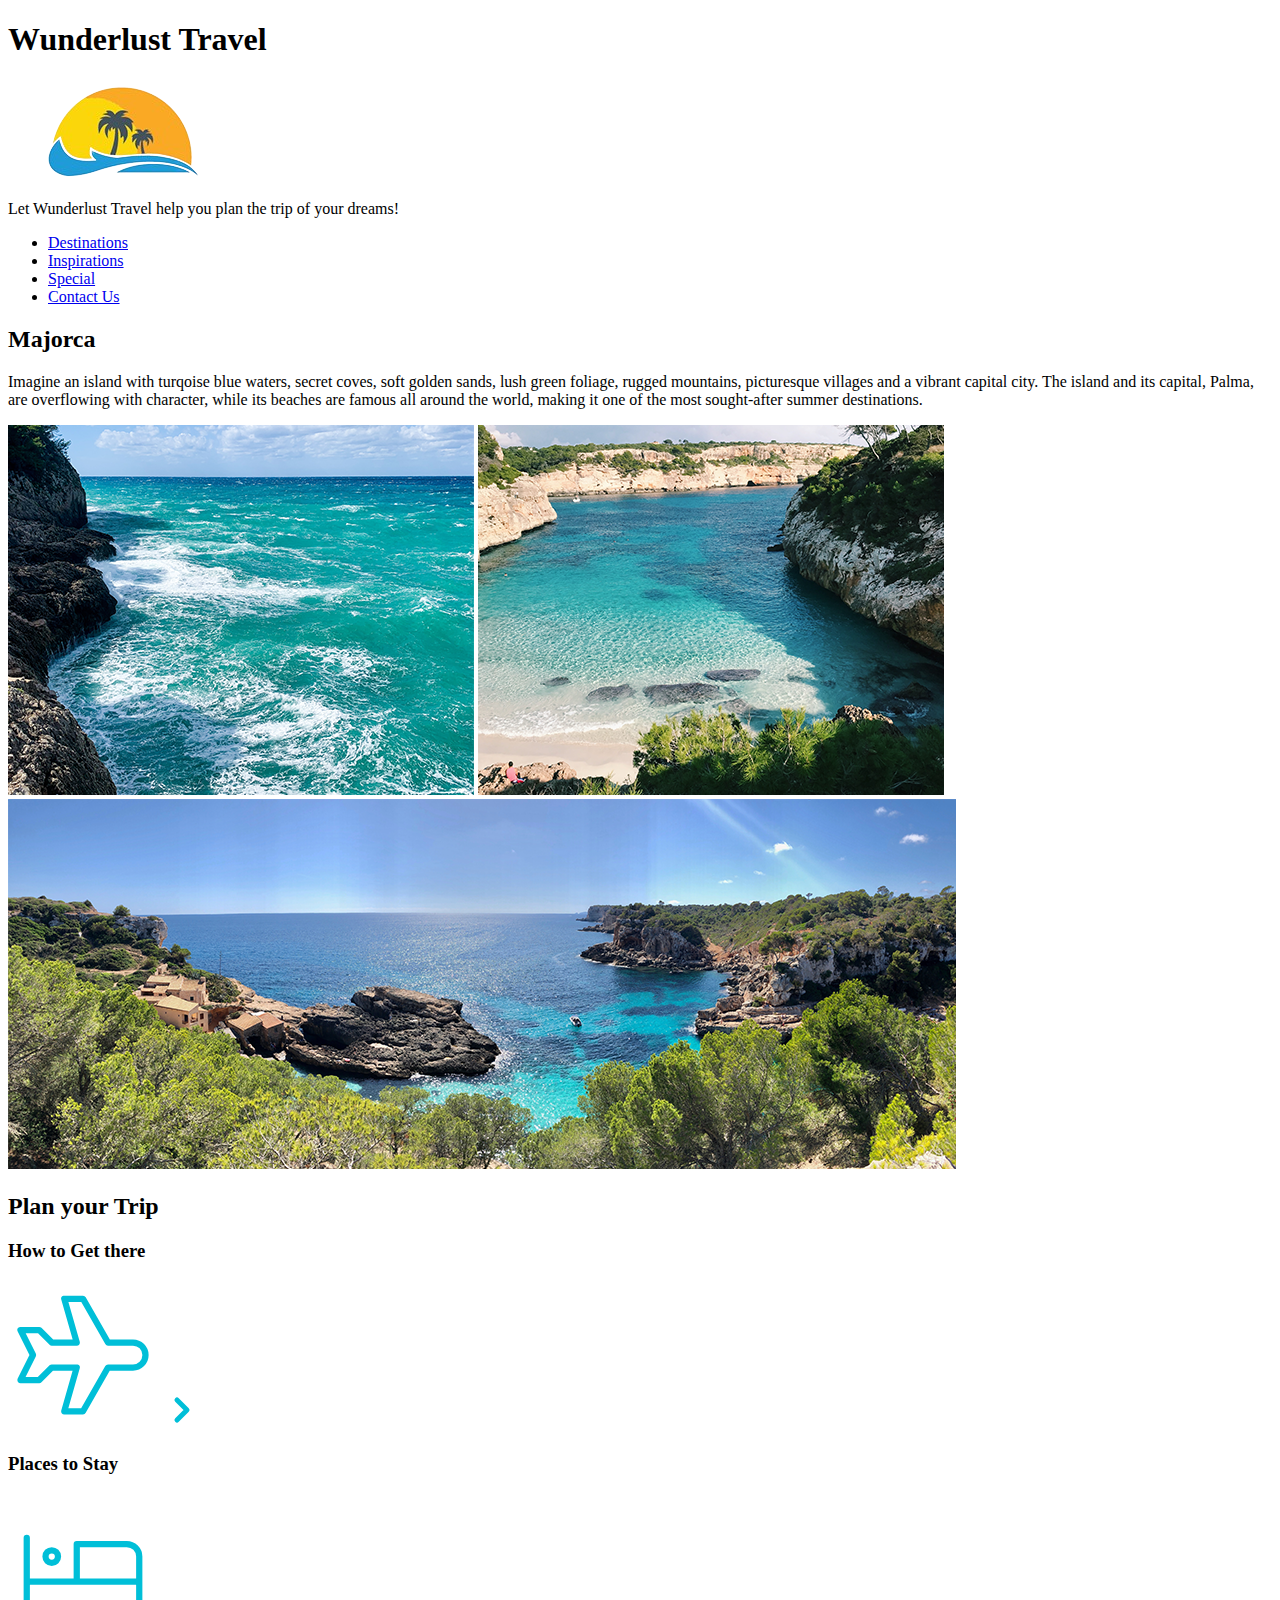
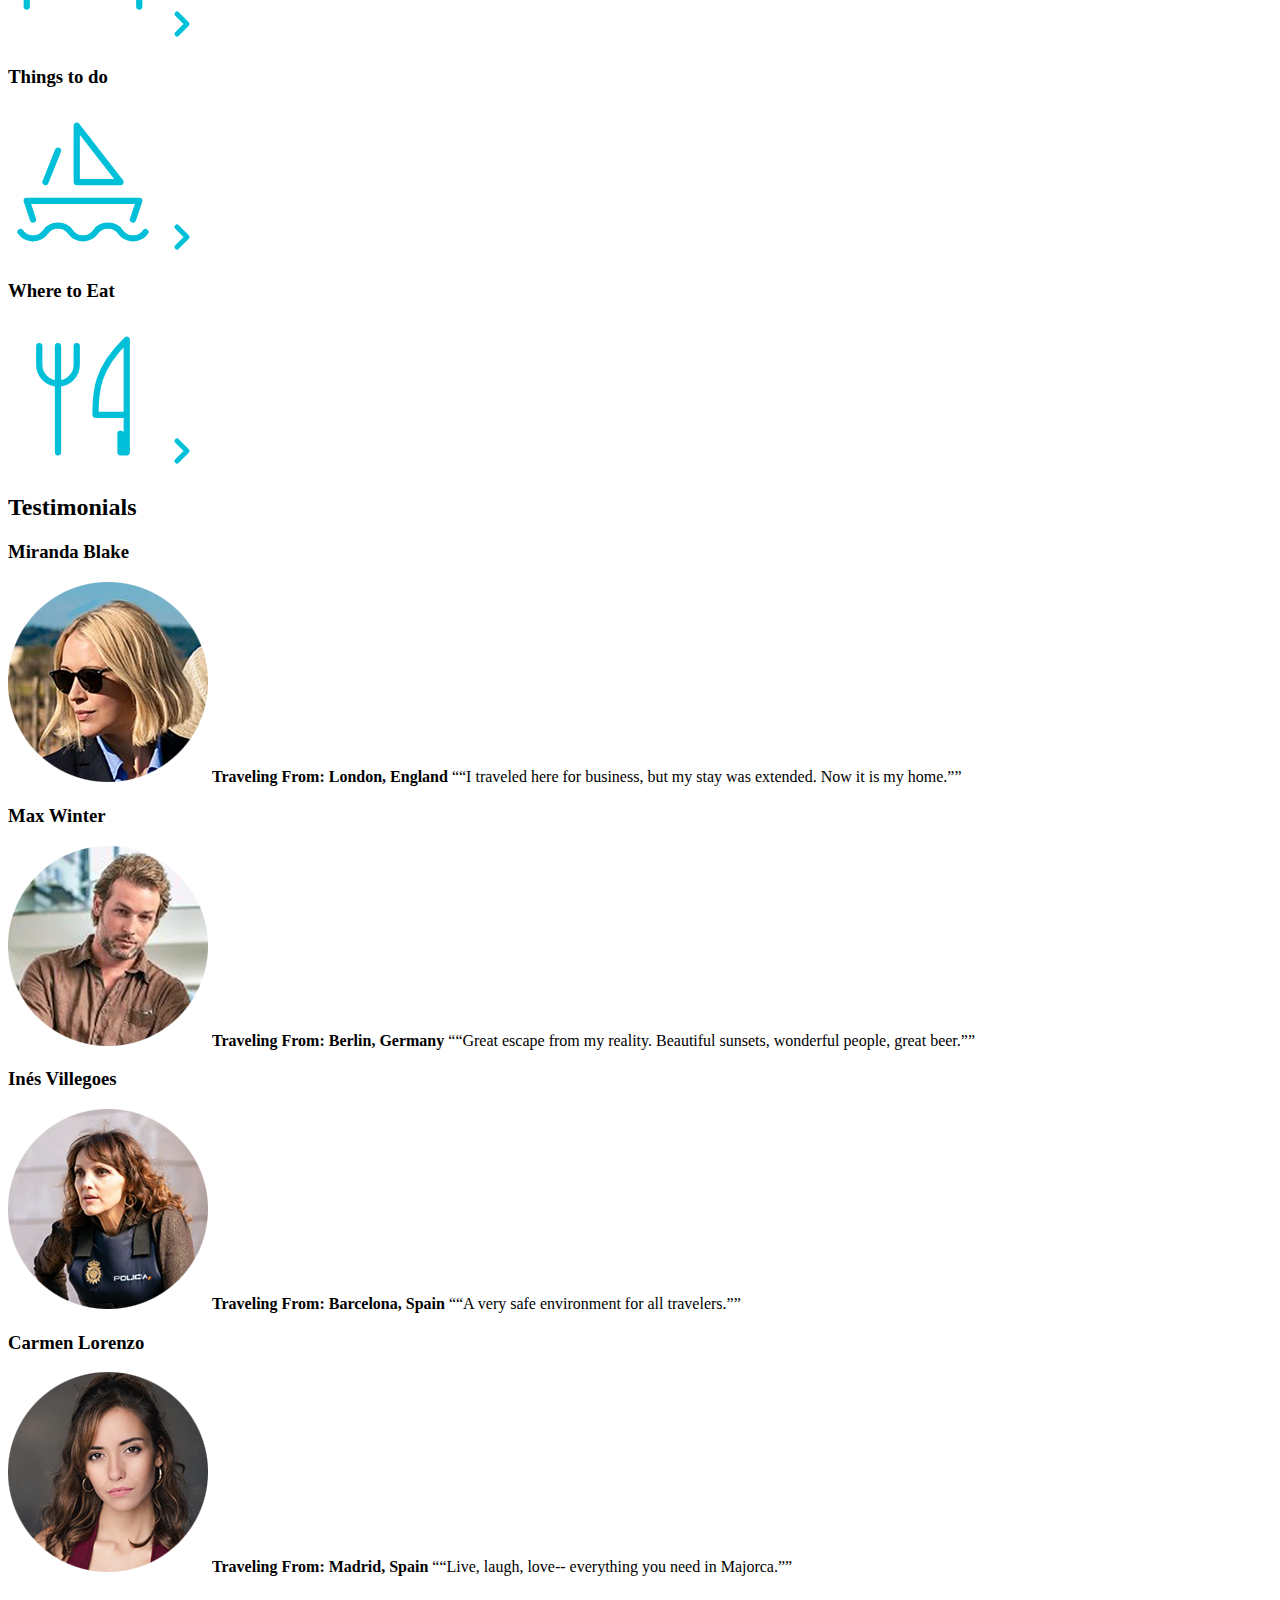
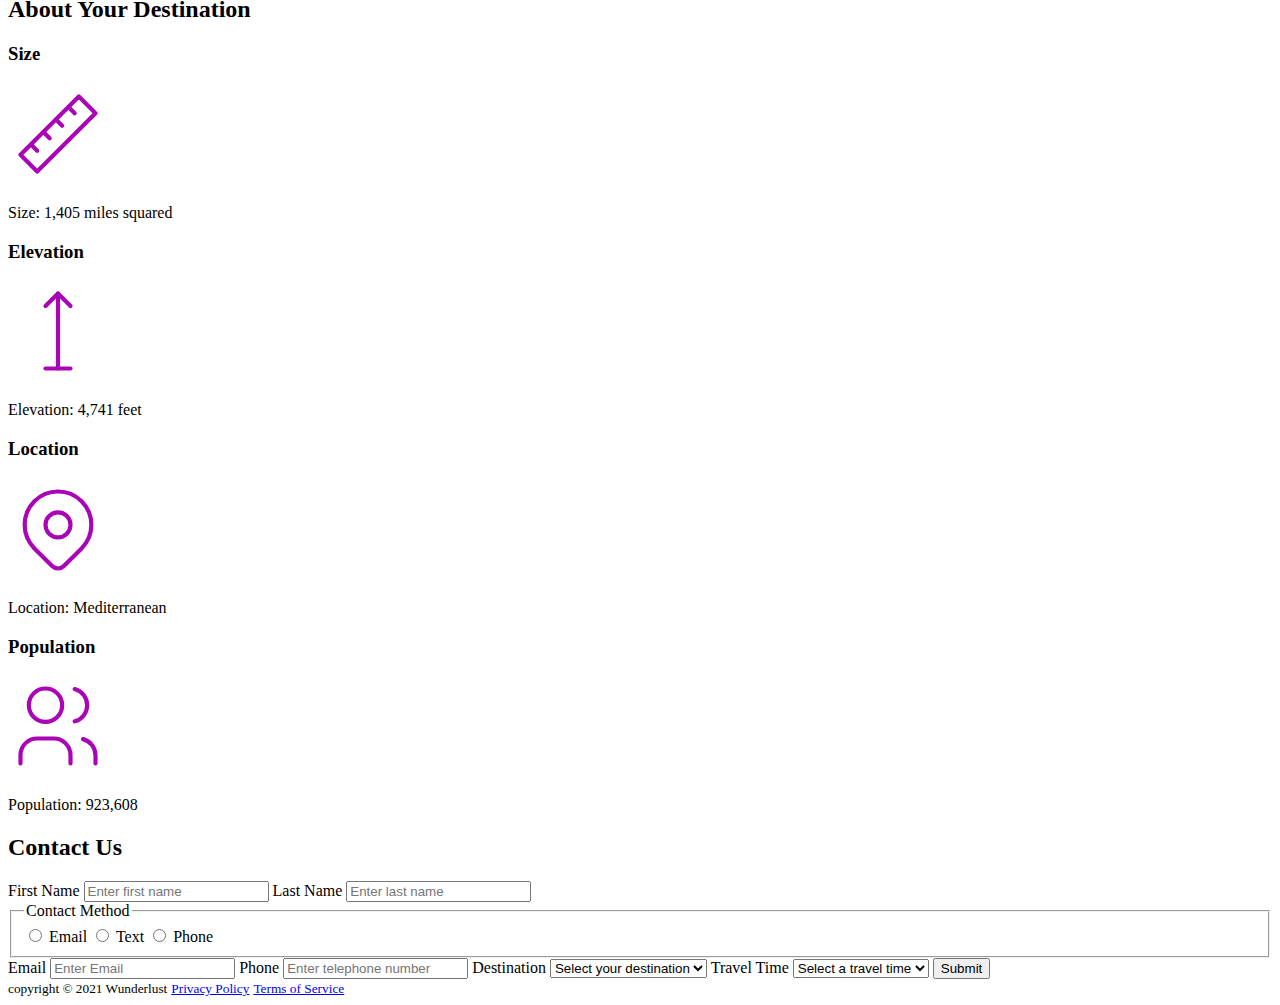
<file: index.html>
<!DOCTYPE html>
<html lang="en">
    <head>
        <meta charset="UTF-8">
        <meta name="author" content="Nicholas Lord">
        <title>Wunderlust</title>
    </head>
<body>
    <header>
        <h1>Wunderlust Travel</h1>
        <img src="images/logo.png" alt="Wunderlust logo">
        <p>Let Wunderlust Travel help you plan the trip of your dreams!</p>
        <nav>
            <ul>
                <li><a href="#">Destinations</a></li>
                <li><a href="#">Inspirations</a></li>
                <li><a href="#">Special</a></li>
                <li><a href="#">Contact Us</a></li>
            </ul>
        </nav>
    </header>
    <main>
        <article>
            <section>
                <h2>Majorca</h2>
                <p>Imagine an island with turqoise blue waters, secret coves, soft golden sands, lush green foliage, rugged mountains, 
                    picturesque villages and a vibrant capital city. The island and its capital, Palma, are overflowing with character, 
                    while its beaches are famous all around the world, making it one of the most sought-after summer destinations.</p>
            </section>
            <section>
                <img src="images/majorca-waves.png" alt="waves on the beach">
                <img src="images/majorca-beach.png" alt="tranquil beach">
                <img src="images/majorca-cove.png" alt="tranquil cove">
            </section>
        </article>
        <section>
            <h2>Plan your Trip</h2>
            <section>
                <h3>How to Get there</h3>
                <svg xmlns="http://www.w3.org/2000/svg" class="icon icon-tabler icon-tabler-plane" width="150" height="150" viewBox="0 0 24 24" stroke-width="1" stroke="#00bfd8" fill="none" stroke-linecap="round" stroke-linejoin="round">
                    <path stroke="none" d="M0 0h24v24H0z" fill="none"/>
                    <path d="M16 10h4a2 2 0 0 1 0 4h-4l-4 7h-3l2 -7h-4l-2 2h-3l2 -4l-2 -4h3l2 2h4l-2 -7h3z" />
                </svg>
                <a href="#" title="Search for Flights">
                    <svg xmlns="http://www.w3.org/2000/svg" class="icon icon-tabler icon-tabler-chevron-right" width="40" height="40" viewBox="0 0 24 24" stroke-width="3" stroke="#00bfd8" fill="none" stroke-linecap="round" stroke-linejoin="round">
                        <path stroke="none" d="M0 0h24v24H0z" fill="none"/>
                        <polyline points="9 6 15 12 9 18" />
                    </svg>                  
                </a>
            </section>
            <section>
                <h3>Places to Stay</h3>
                <svg xmlns="http://www.w3.org/2000/svg" class="icon icon-tabler icon-tabler-bed" width="150" height="150" viewBox="0 0 24 24" stroke-width="1" stroke="#00bfd8" fill="none" stroke-linecap="round" stroke-linejoin="round">
                    <path stroke="none" d="M0 0h24v24H0z" fill="none"/>
                    <path d="M3 7v11m0 -4h18m0 4v-8a2 2 0 0 0 -2 -2h-8v6" />
                    <circle cx="7" cy="10" r="1" />
                </svg>
                <a href="#" title="Search for Hotels">
                    <svg xmlns="http://www.w3.org/2000/svg" class="icon icon-tabler icon-tabler-chevron-right" width="40" height="40" viewBox="0 0 24 24" stroke-width="3" stroke="#00bfd8" fill="none" stroke-linecap="round" stroke-linejoin="round">
                        <path stroke="none" d="M0 0h24v24H0z" fill="none"/>
                        <polyline points="9 6 15 12 9 18" />
                    </svg>
                </a>
            </section>
            <section>
                <h3>Things to do</h3>
                <svg xmlns="http://www.w3.org/2000/svg" class="icon icon-tabler icon-tabler-sailboat" width="150" height="150" viewBox="0 0 24 24" stroke-width="1" stroke="#00bfd8" fill="none" stroke-linecap="round" stroke-linejoin="round">
                    <path stroke="none" d="M0 0h24v24H0z" fill="none"/>
                    <path d="M2 20a2.4 2.4 0 0 0 2 1a2.4 2.4 0 0 0 2 -1a2.4 2.4 0 0 1 2 -1a2.4 2.4 0 0 1 2 1a2.4 2.4 0 0 0 2 1a2.4 2.4 0 0 0 2 -1a2.4 2.4 0 0 1 2 -1a2.4 2.4 0 0 1 2 1a2.4 2.4 0 0 0 2 1a2.4 2.4 0 0 0 2 -1" />
                    <path d="M4 18l-1 -3h18l-1 3" />
                    <path d="M11 12h7l-7 -9v9" />
                    <line x1="8" y1="7" x2="6" y2="12" />
                </svg>
                <a href="#" title="Search for Activities">
                    <svg xmlns="http://www.w3.org/2000/svg" class="icon icon-tabler icon-tabler-chevron-right" width="40" height="40" viewBox="0 0 24 24" stroke-width="3" stroke="#00bfd8" fill="none" stroke-linecap="round" stroke-linejoin="round">
                        <path stroke="none" d="M0 0h24v24H0z" fill="none"/>
                        <polyline points="9 6 15 12 9 18" />
                    </svg>
                </a>
            </section>
            <section>
                <h3>Where to Eat</h3>
                <svg xmlns="http://www.w3.org/2000/svg" class="icon icon-tabler icon-tabler-tools-kitchen-2" width="150" height="150" viewBox="0 0 24 24" stroke-width="1" stroke="#00bfd8" fill="none" stroke-linecap="round" stroke-linejoin="round">
                    <path stroke="none" d="M0 0h24v24H0z" fill="none"/>
                    <path d="M19 3v12h-5c-.023 -3.681 .184 -7.406 5 -12zm0 12v6h-1v-3m-10 -14v17m-3 -17v3a3 3 0 1 0 6 0v-3" />
                  </svg>
                <a href="#" title="Search for Restaurants">
                    <svg xmlns="http://www.w3.org/2000/svg" class="icon icon-tabler icon-tabler-chevron-right" width="40" height="40" viewBox="0 0 24 24" stroke-width="3" stroke="#00bfd8" fill="none" stroke-linecap="round" stroke-linejoin="round">
                        <path stroke="none" d="M0 0h24v24H0z" fill="none"/>
                        <polyline points="9 6 15 12 9 18" />
                    </svg>
                </a>
            </section>
        </section>
        <section>
            <h2>Testimonials</h2>
            <section>
                <h3>Miranda Blake</h3>
                <img src="images/miranda-blake.png" alt="Miranda Blake">
                <b>Traveling From: London, England</b>
                <q>“I traveled here for business, but my stay was extended. Now it is my home.”</q>
            </section>
            <section>
                <h3>Max Winter</h3>
                <img src="images/max-winter.png" alt="Max Winter">
                <b>Traveling From: Berlin, Germany</b>
                <q>“Great escape from my reality. Beautiful sunsets, wonderful people, great beer.”</q>
            </section>
            <section>
                <h3>Inés Villegoes</h3>
                <img src="images/ines-villegoes.png" alt="Inés Villegoes">
                <b>Traveling From: Barcelona, Spain</b>
                <q>“A very safe environment for all travelers.”</q>
            </section>
            <section>
                <h3>Carmen Lorenzo</h3>
                <img src="images/carmen-lorenzo.png" alt="Carmen Lorenzo">
                <b>Traveling From: Madrid, Spain</b>
                <q>“Live, laugh, love-- everything you need in Majorca.”</q>
            </section>
        </section>
        <section>
            <h2>About Your Destination</h2>
            <section>
                <h3>Size</h3>
                <svg xmlns="http://www.w3.org/2000/svg" class="icon icon-tabler icon-tabler-ruler-2" width="100" height="100" viewBox="0 0 24 24" stroke-width="1" stroke="#a905b6" fill="none" stroke-linecap="round" stroke-linejoin="round">
                    <path stroke="none" d="M0 0h24v24H0z" fill="none"/>
                    <path d="M17 3l4 4l-14 14l-4 -4z" />
                    <path d="M16 7l-1.5 -1.5" />
                    <path d="M13 10l-1.5 -1.5" />
                    <path d="M10 13l-1.5 -1.5" />
                    <path d="M7 16l-1.5 -1.5" />
                  </svg>
                  <p>Size: 1,405 miles squared</p>
            </section>
            <section>
                <h3>Elevation</h3>
                <svg xmlns="http://www.w3.org/2000/svg" class="icon icon-tabler icon-tabler-arrow-top-bar" width="100" height="100" viewBox="0 0 24 24" stroke-width="1" stroke="#a905b6" fill="none" stroke-linecap="round" stroke-linejoin="round">
                    <path stroke="none" d="M0 0h24v24H0z" fill="none"/>
                    <line x1="12" y1="21" x2="12" y2="3" />
                    <path d="M15 6l-3 -3l-3 3" />
                    <line x1="9" y1="21" x2="15" y2="21" />
                  </svg>
                  <p>Elevation: 4,741 feet</p>
            </section>
            <section>
                <h3>Location</h3>
                <svg xmlns="http://www.w3.org/2000/svg" class="icon icon-tabler icon-tabler-map-pin" width="100" height="100" viewBox="0 0 24 24" stroke-width="1" stroke="#a905b6" fill="none" stroke-linecap="round" stroke-linejoin="round">
                    <path stroke="none" d="M0 0h24v24H0z" fill="none"/>
                    <circle cx="12" cy="11" r="3" />
                    <path d="M17.657 16.657l-4.243 4.243a2 2 0 0 1 -2.827 0l-4.244 -4.243a8 8 0 1 1 11.314 0z" />
                  </svg>
                  <p>Location: Mediterranean</p>
            </section>
            <section>
                <h3>Population</h3>
                <svg xmlns="http://www.w3.org/2000/svg" class="icon icon-tabler icon-tabler-users" width="100" height="100" viewBox="0 0 24 24" stroke-width="1" stroke="#a905b6" fill="none" stroke-linecap="round" stroke-linejoin="round">
                    <path stroke="none" d="M0 0h24v24H0z" fill="none"/>
                    <circle cx="9" cy="7" r="4" />
                    <path d="M3 21v-2a4 4 0 0 1 4 -4h4a4 4 0 0 1 4 4v2" />
                    <path d="M16 3.13a4 4 0 0 1 0 7.75" />
                    <path d="M21 21v-2a4 4 0 0 0 -3 -3.85" />
                  </svg>
                  <p>Population: 923,608</p>
            </section>
        </section>
        <section>
            <h2>Contact Us</h2>
            <form method="POST" action="https://wp.zybooks.com/form-viewer.php">
                <label for="firstName">First Name</label>
                <input type="text" id="firstName" name="firstName" placeholder="Enter first name" required>
                <label for="lastName">Last Name</label>
                <input type="text" id="lastName" name="lastName" placeholder="Enter last name" required>
                <fieldset>
                    <legend>Contact Method</legend>
                    <input type="radio" id="prefE" name="prefE" required>
                    <label for="prefE">Email</label>
                    <input type="radio" id="prefT" name="prefT">
                    <label for="prefT">Text</label>
                    <input type="radio" id="prefP" name="prefP">
                    <label for="prefP">Phone</label>
                </fieldset>
                <label for="emailInput">Email</label>
                <input type="email" id="emailInput" name="emailInput" placeholder="Enter Email" required>
                <label for="phoneInput">Phone</label>
                <input type="tel" id="phoneInput" name="phoneInput"  pattern="[0-9]{10}" placeholder="Enter telephone number" required>
                <label for="destInput">Destination</label>
                <select name="destInput" id="destInput" required>
                    <option value="">Select your destination</option>
                    <option value="BA">Barcelona</option>
                    <option value="GR">Granada</option>
                    <option value="IB">Ibiza</option>
                    <option value="MA">Madrid</option>
                    <option value="MJ">Majorca</option>
                    <option value="SE">Seville</option>
                    <option value="TE">Tenerife</option>
                    <option value="VA">Valencia</option>
                </select>
                <label for="timeInput">Travel Time</label>
                <select name="timeInput" id="timeInput" required>
                    <option value="">Select a travel time</option>
                    <option value="FA">Fall</option>
                    <option value="WI">Winter</option>
                    <option value="SP">Spring</option>
                    <option value="SU">Summer</option>
                    <option value="FL">Flexible</option>
                </select>
                <input type="submit" value="Submit">
            </form>
        </section>
    </main>
    <footer>
        <small>copyright &copy; 2021 Wunderlust</small>
        <small><a href="#">Privacy Policy</a></small>
        <small><a href="#">Terms of Service</a></small>
    </footer>
</body>
</html>
</file>
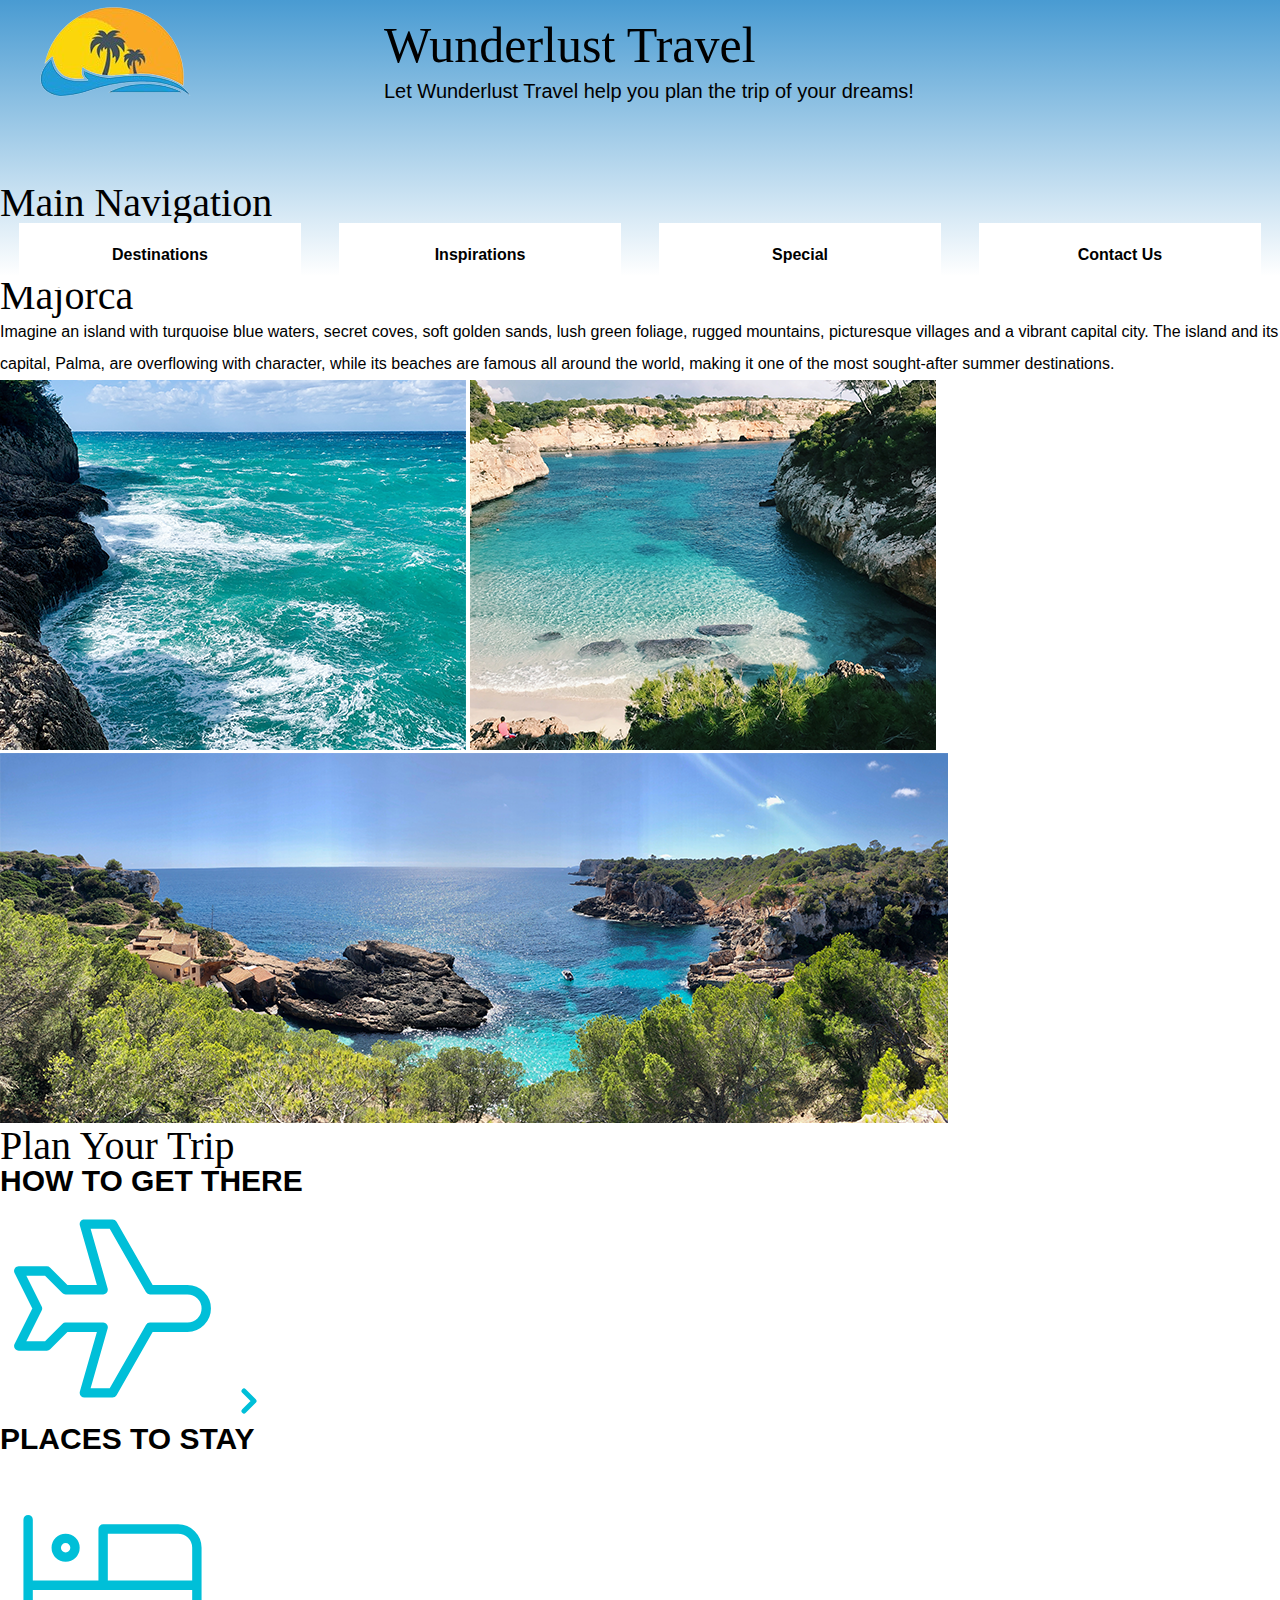
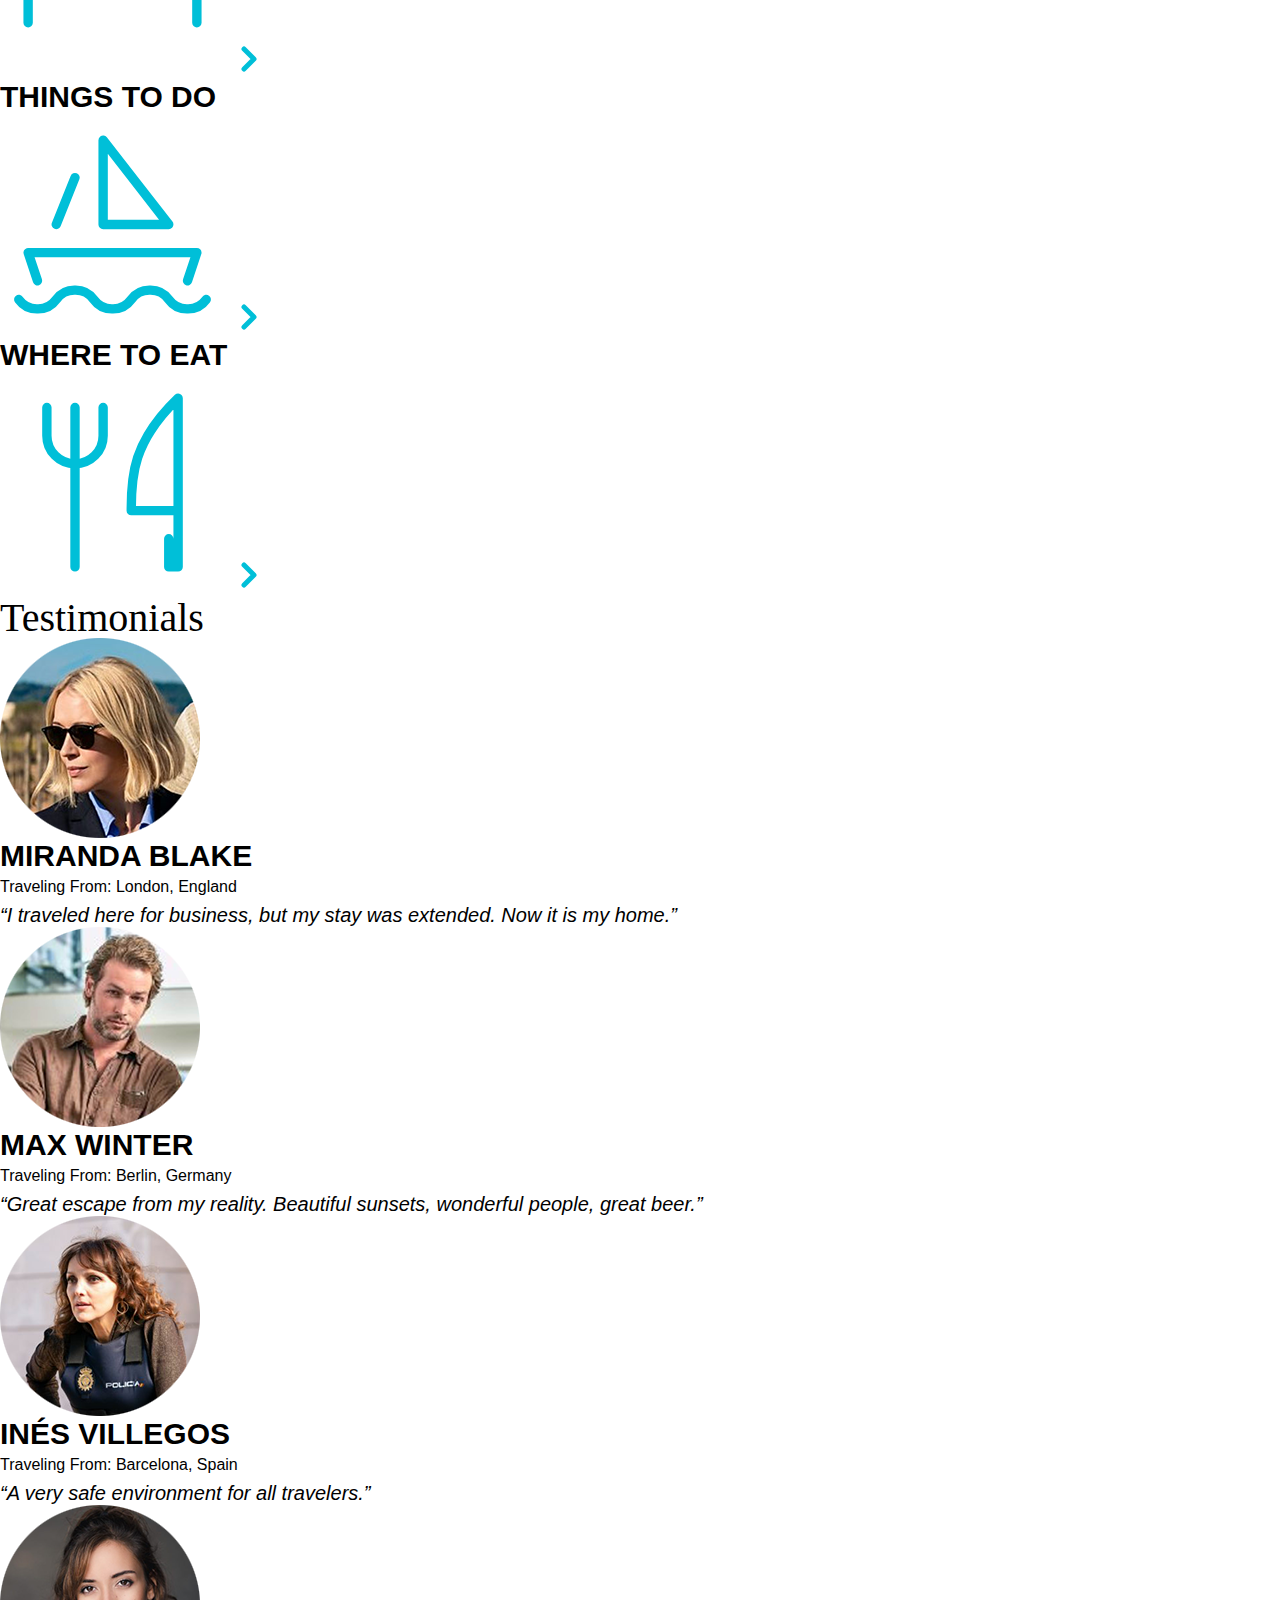
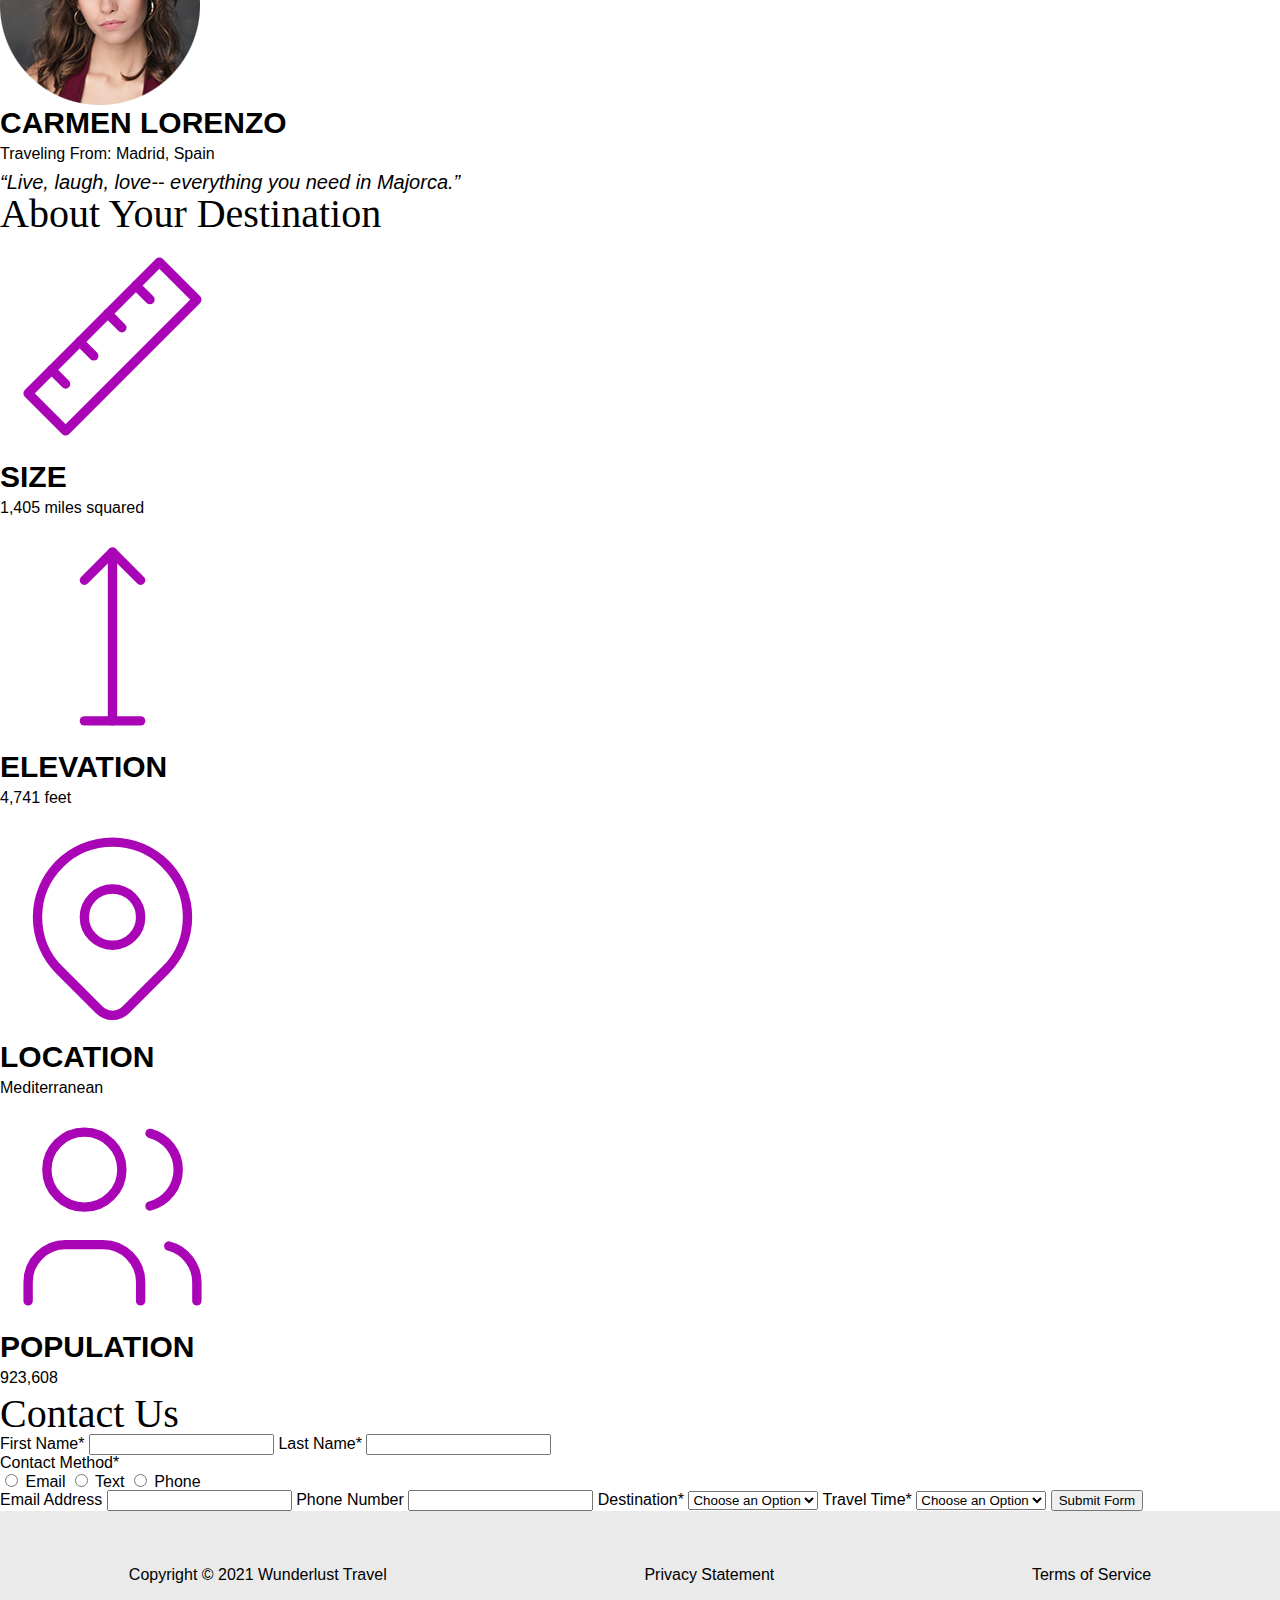
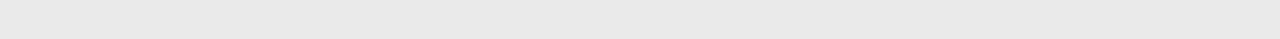
<file: majorca-1.html>
<!DOCTYPE html>
<html lang="en">
    <head>
<!--         Add all required tags in the head here - meta tags for SEO, responsiveness, and with info about the page, etc., in addition to tags to create a card on Twitter with a large image and open graph tags to allow for sharing on other social media sites -->
        <meta charset="utf-8">
        <meta name="viewport" content="devide-width, initial-scale=1">
        <meta name="author" content="Nicholas Lord">
        <meta name="description" content="Wunderlust travel aims to help you take the trip of your dreams. The location described here is Majorca, a beautiful location with many things to do within. From here, you can get information on the destination, view testimonials from previous visitors, as well as reach out to us for more information or even book your trip right now!">
        <meta name="keywords" content="Wunderlust, travel, Majorca, Spain, vacation, destination, contact, tourist, tourism">
        
        <meta name="robots" content="index">

        <meta name="twitter:card" content="summary_large_image">
        <meta name="twitter:site" content="@WunderlustTravel">
        <meta name="twitter:title" content="Wunderlust Travel - Majorca">
        <meta name="twitter:description" content="Wunderlust travel aims to help you take the trip of your dreams. The location described here is Majorca, a beautiful location with many things to do within. From here, you can get information on the destination, view testimonials from previous visitors, as well as reach out to us for more information or even book your trip right now!">
        <meta name="twitter:image" content="https://nplordhere.github.io/wunderlust/images/majorca-waves.png">

        <meta name="og:title" content="Wunderlust Travel - Majorca">
        <meta name="og:type" content="website">
        <meta name="og:url" content="https://nplordhere.github.io/wunderlust/majorca-1">
        <meta name="og:image" content="https://nplordhere.github.io/wunderlust/images/majorca-waves.png">

        <link rel="stylesheet" href="styles.css">
        <link rel="icon" href="favicon.png">

        <link rel="canonical" href="https://nplordhere.github.io/wunderlust/majorca-1">
        <link rel="alternate" href="https://nplordhere.github.io/wunderlust/majorca">

        <base href="https://nplordhere.github.io/wunderlust/majorca">

        <link rel="author" href="https://github.com/nplordhere">
        <link rel="license" href="https://www.gnu.org/licenses/gpl-3.0.en.html">

        <title>Wunderlust Travel - Majorca</title>
    </head>
    <body>
<!--         Reveiew the document and add the proper tags to all of the headings  throughout. Use the outline feature in the validator to ensure that these have been added correctly. See the image of the correct outline as a reference if you have questions 

Also review the alt text on all of the images to ensure that it is descriptive and appropriate-->
        <header>
            <img src="images/logo.png" alt="The Wunderlust logo shows blue waves and the outline of two palm trees against an orange sun">
            <h1>Wunderlust Travel</h1>
            <p>Let Wunderlust Travel help you plan the trip of your dreams!</p>
            <nav>
                <h2>Main Navigation</h2>
                <ul>
                    <li><a href="#">Destinations</a></li>
                    <li><a href="#">Inspirations</a></li>
                    <li><a href="#">Special</a></li>
                    <li><a href="#">Contact Us</a></li>
                </ul>
            </nav>
        </header>
        <main>
            <article>  
                <h2>Majorca</h2>
                <p>Imagine an island with turquoise blue waters, secret coves, soft golden sands, lush green foliage, rugged mountains, picturesque villages and a vibrant capital city. The island and its capital, Palma, are overflowing with character, while its beaches are famous all around the world, making it one of the most sought-after summer destinations.</p>
                <img src="images/majorca-waves.png" alt="Turquoise blue waters with white wave caps crashing against a rock cliff">
                <img src="images/majorca-beach.png" alt="View of an inland beach, with cliff faces on surrounding a narrow beach, with clear blue water">
                <img src="images/majorca-cove.png" alt="Deep blue water leading to the horizon with the island and trees in the foreground">
                <section>
                    <h3>Plan Your Trip</h3>
                    <section>
                        <h4>How to Get There</h4>
                        <svg xmlns="http://www.w3.org/2000/svg" class="icon icon-tabler icon-tabler-plane" width="225" height="225" viewBox="0 0 24 24" stroke-width="1" stroke="#00bfd8" fill="none" stroke-linecap="round" stroke-linejoin="round"> <path stroke="none" d="M0 0h24v24H0z" fill="none"/> <path d="M16 10h4a2 2 0 0 1 0 4h-4l-4 7h-3l2 -7h-4l-2 2h-3l2 -4l-2 -4h3l2 2h4l-2 -7h3z" /></svg>
                        <a href="#" title="Search for flights">
                            <svg xmlns="http://www.w3.org/2000/svg" class="icon icon-tabler icon-tabler-chevron-right" width="40" height="40" viewBox="0 0 24 24" stroke-width="3" stroke="#00bfd8" fill="none" stroke-linecap="round" stroke-linejoin="round"><path stroke="none" d="M0 0h24v24H0z" fill="none"/><polyline points="9 6 15 12 9 18" /></svg>
                        </a>
                    </section>      
                    <section>
                        <h4>Places to Stay</h4>
                        <svg xmlns="http://www.w3.org/2000/svg" class="icon icon-tabler icon-tabler-bed" width="225" height="225" viewBox="0 0 24 24" stroke-width="1" stroke="#00bfd8" fill="none" stroke-linecap="round" stroke-linejoin="round"><path stroke="none" d="M0 0h24v24H0z" fill="none"/><path d="M3 7v11m0 -4h18m0 4v-8a2 2 0 0 0 -2 -2h-8v6" /><circle cx="7" cy="10" r="1" /></svg>
                        <a href="#" title="Search for hotels">
                            <svg xmlns="http://www.w3.org/2000/svg" class="icon icon-tabler icon-tabler-chevron-right" width="40" height="40" viewBox="0 0 24 24" stroke-width="3" stroke="#00bfd8" fill="none" stroke-linecap="round" stroke-linejoin="round"><path stroke="none" d="M0 0h24v24H0z" fill="none"/><polyline points="9 6 15 12 9 18" /></svg> 
                        </a>
                    </section>
                    <section>
                        <h4>Things to Do</h4>
                        <svg xmlns="http://www.w3.org/2000/svg" class="icon icon-tabler icon-tabler-sailboat" width="225" height="225" viewBox="0 0 24 24" stroke-width="1" stroke="#00bfd8" fill="none" stroke-linecap="round" stroke-linejoin="round"><path stroke="none" d="M0 0h24v24H0z" fill="none"/><path d="M2 20a2.4 2.4 0 0 0 2 1a2.4 2.4 0 0 0 2 -1a2.4 2.4 0 0 1 2 -1a2.4 2.4 0 0 1 2 1a2.4 2.4 0 0 0 2 1a2.4 2.4 0 0 0 2 -1a2.4 2.4 0 0 1 2 -1a2.4 2.4 0 0 1 2 1a2.4 2.4 0 0 0 2 1a2.4 2.4 0 0 0 2 -1" /><path d="M4 18l-1 -3h18l-1 3" /><path d="M11 12h7l-7 -9v9" /><line x1="8" y1="7" x2="6" y2="12" /></svg>
                        <a href="#" title="Search for Activities">
                            <svg xmlns="http://www.w3.org/2000/svg" class="icon icon-tabler icon-tabler-chevron-right" width="40" height="40" viewBox="0 0 24 24" stroke-width="3" stroke="#00bfd8" fill="none" stroke-linecap="round" stroke-linejoin="round"><path stroke="none" d="M0 0h24v24H0z" fill="none"/><polyline points="9 6 15 12 9 18" /></svg> 
                        </a>                     
                    </section>    
                    <section>
                        <h4>Where to Eat</h4>
                        <svg xmlns="http://www.w3.org/2000/svg" class="icon icon-tabler icon-tabler-tools-kitchen-2" width="225" height="225" viewBox="0 0 24 24" stroke-width="1" stroke="#00bfd8" fill="none" stroke-linecap="round" stroke-linejoin="round"><path stroke="none" d="M0 0h24v24H0z" fill="none"/><path d="M19 3v12h-5c-.023 -3.681 .184 -7.406 5 -12zm0 12v6h-1v-3m-10 -14v17m-3 -17v3a3 3 0 1 0 6 0v-3" /></svg>
                        <a href="#" title="Search for Restaurants">
                            <svg xmlns="http://www.w3.org/2000/svg" class="icon icon-tabler icon-tabler-chevron-right" width="40" height="40" viewBox="0 0 24 24" stroke-width="3" stroke="#00bfd8" fill="none" stroke-linecap="round" stroke-linejoin="round"><path stroke="none" d="M0 0h24v24H0z" fill="none"/><polyline points="9 6 15 12 9 18" /></svg>                          
                        </a>
                    </section>   
                </section>
                <section>
                    <h3>Testimonials</h3>
                    <section>
                        <img src="images/miranda-blake.png" alt="Miranda Blake has a blonde bob and is wearing dark sunglasses">
                        <h4>Miranda Blake</h4>
                        <p>Traveling From: London, England</p>
                        <q>I traveled here for business, but my stay was extended. Now it is my home.</q>
                    </section>
                    <section>
                        <img src="images/max-winter.png" alt="Max Winter has brown hair, a short beard and wearing a brown t-shirt">
                        <h4>Max Winter</h4>
                        <p>Traveling From: Berlin, Germany</p>
                        <q>Great escape from my reality. Beautiful sunsets, wonderful people, great beer.</q>
                    </section>
                    <section>
                        <img src="images/ines-villegoes.png" alt="Inés Villegos has brown hair, wearing a brown jacket with a police vest over it">
                        <h4>Inés Villegos</h4>
                        <p>Traveling From: Barcelona, Spain</p>
                        <q>A very safe environment for all travelers.</q>
                    </section>
                    <section>
                        <img src="images/carmen-lorenzo.png" alt="Carmen Lorenzo has long, dark brown hair and is wearing gold hoop earrings">
                        <h4>Carmen Lorenzo</h4>
                        <p>Traveling From: Madrid, Spain</p>
                        <q>Live, laugh, love-- everything you need in Majorca.</q>
                    </section>
                </section>
                <section>
                    <h3>About Your Destination</h3>
                    <section>
                        <svg xmlns="http://www.w3.org/2000/svg" class="icon icon-tabler icon-tabler-ruler-2" width="225" height="225" viewBox="0 0 24 24" stroke-width="1" stroke="#a905b6" fill="none" stroke-linecap="round" stroke-linejoin="round"><path stroke="none" d="M0 0h24v24H0z" fill="none"/><path d="M17 3l4 4l-14 14l-4 -4z" /><path d="M16 7l-1.5 -1.5" /><path d="M13 10l-1.5 -1.5" /><path d="M10 13l-1.5 -1.5" /><path d="M7 16l-1.5 -1.5" /></svg>
                        <h4>Size</h4>
                        <p>1,405 miles squared</p>
                    </section>
                    <section>
                        <svg xmlns="http://www.w3.org/2000/svg" class="icon icon-tabler icon-tabler-arrow-top-bar" width="225" height="225" viewBox="0 0 24 24" stroke-width="1" stroke="#a905b6" fill="none" stroke-linecap="round" stroke-linejoin="round"><path stroke="none" d="M0 0h24v24H0z" fill="none"/><line x1="12" y1="21" x2="12" y2="3" /><path d="M15 6l-3 -3l-3 3" /><line x1="9" y1="21" x2="15" y2="21" /></svg>
                        <h4>Elevation</h4>
                        <p>4,741 feet</p>
                    </section>
                    <section>
                        <svg xmlns="http://www.w3.org/2000/svg" class="icon icon-tabler icon-tabler-map-pin" width="225" height="225" viewBox="0 0 24 24" stroke-width="1" stroke="#a905b6" fill="none" stroke-linecap="round" stroke-linejoin="round"><path stroke="none" d="M0 0h24v24H0z" fill="none"/><circle cx="12" cy="11" r="3" /><path d="M17.657 16.657l-4.243 4.243a2 2 0 0 1 -2.827 0l-4.244 -4.243a8 8 0 1 1 11.314 0z" /></svg>
                        <h4>Location</h4>
                        <p>Mediterranean</p>
                    </section>
                    <section>
                        <svg xmlns="http://www.w3.org/2000/svg" class="icon icon-tabler icon-tabler-users" width="225" height="225" viewBox="0 0 24 24" stroke-width="1" stroke="#a905b6" fill="none" stroke-linecap="round" stroke-linejoin="round"><path stroke="none" d="M0 0h24v24H0z" fill="none"/><circle cx="9" cy="7" r="4" /><path d="M3 21v-2a4 4 0 0 1 4 -4h4a4 4 0 0 1 4 4v2" /><path d="M16 3.13a4 4 0 0 1 0 7.75" /><path d="M21 21v-2a4 4 0 0 0 -3 -3.85" /></svg>
                        <h4>Population</h4>
                        <p>923,608</p>
                    </section>
                </section>
                <section>
                    <h3>Contact Us</h3>
                    <form method="post" action="https://wp.zybooks.com/form-viewer.php">
                        <label for="fName">First Name<span>*</span></label>
                        <input type="text" name="fName" id="fName" autocomplete="given-name" required>
                        <label for="lName">Last Name<span>*</span></label>
                        <input type="text" name="lName" id="lName" autocomplete="family-name" required>
                        <fieldset>
                            <legend>Contact Method<span>*</span></legend>
                            <input type="radio" name="contactPref" id="prefEmail" required>
                            <label for="prefEmail">Email</label>
                            <input type="radio" name="contactPref" id="prefText">
                            <label for="prefText">Text</label>
                            <input type="radio" name="contactPref" id="prefPhone">
                            <label for="prefPhone">Phone</label>
                        </fieldset>
                        <label for="email">Email Address</label>
                        <input type="email" name="email" id="email" autocomplete="email">
                        <label for="phone">Phone Number</label>
                        <input type="tel" name="phone" id="phone" autocomplete="tel">
                        <label for="destination">Destination<span>*</span></label>
                        <select name="destination" id="destination" required>
                            <option value="">Choose an Option</option>
                            <option value="barcelona">Barcelona</option>
                            <option value="granada">Granada</option>
                            <option value="ibiza">Ibiza</option>
                            <option value="madrid">Madrid</option>
                            <option value="majora">Majora</option>
                            <option value="seville">Seville</option>
                            <option value="tenerife">Tenerife</option>
                            <option value="valencia">Valencia</option>
                        </select>
                        <label for="travelTime">Travel Time<span>*</span></label>
                        <select name="travelTime" id="travelTime" required>
                            <option value="">Choose an Option</option>
                            <option value="fall">Fall</option>
                            <option value="winter">Winter</option>
                            <option value="spring">Spring</option>
                            <option value="summer">Summer</option>
                            <option value="flexible">Flexible</option>
                        </select>
                        <input type="submit" name="mySubmit" id="mySubmit" value="Submit Form">
                    </form>
                </section>
            </article>
        </main>
        <footer>
            <p>Copyright &copy; 2021 Wunderlust Travel</p>
            <a href="#">Privacy Statement</a>
            <a href="#">Terms of Service</a>
        </footer>
    </body>
</html>
</file>
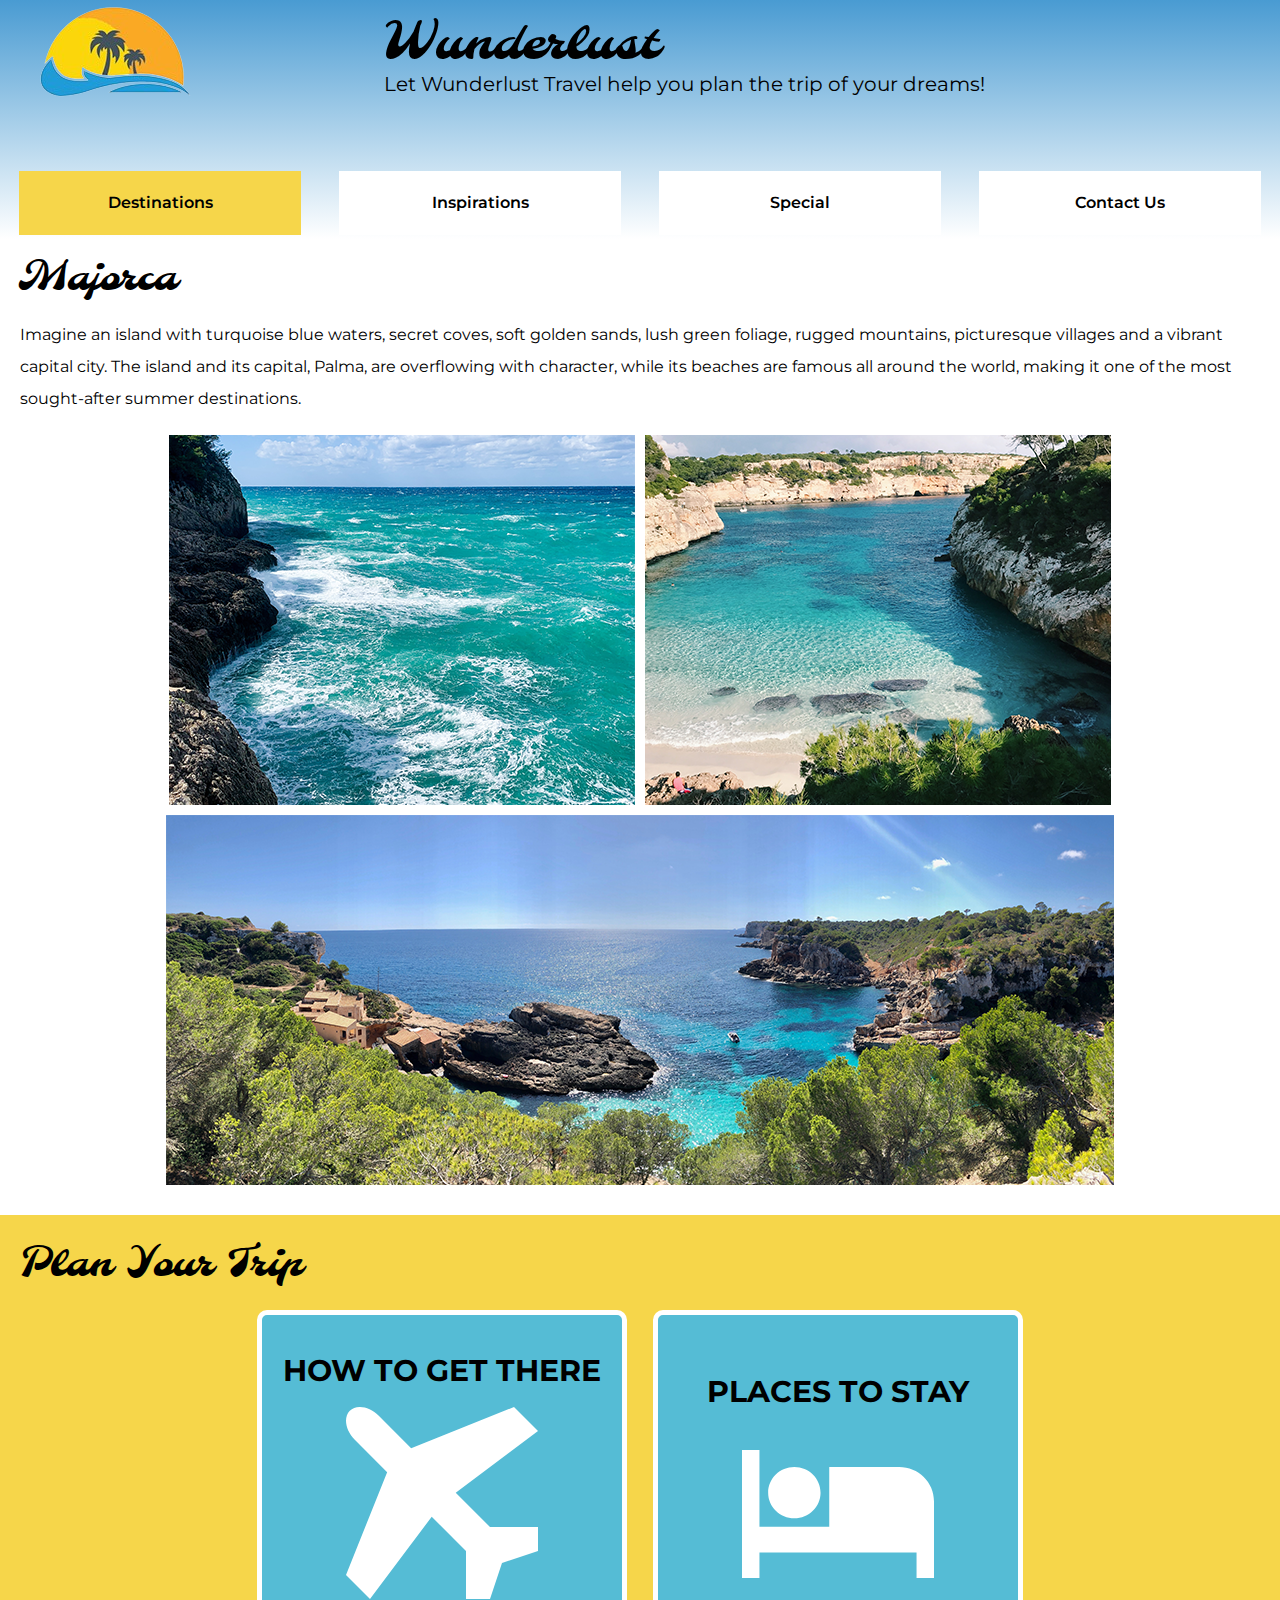
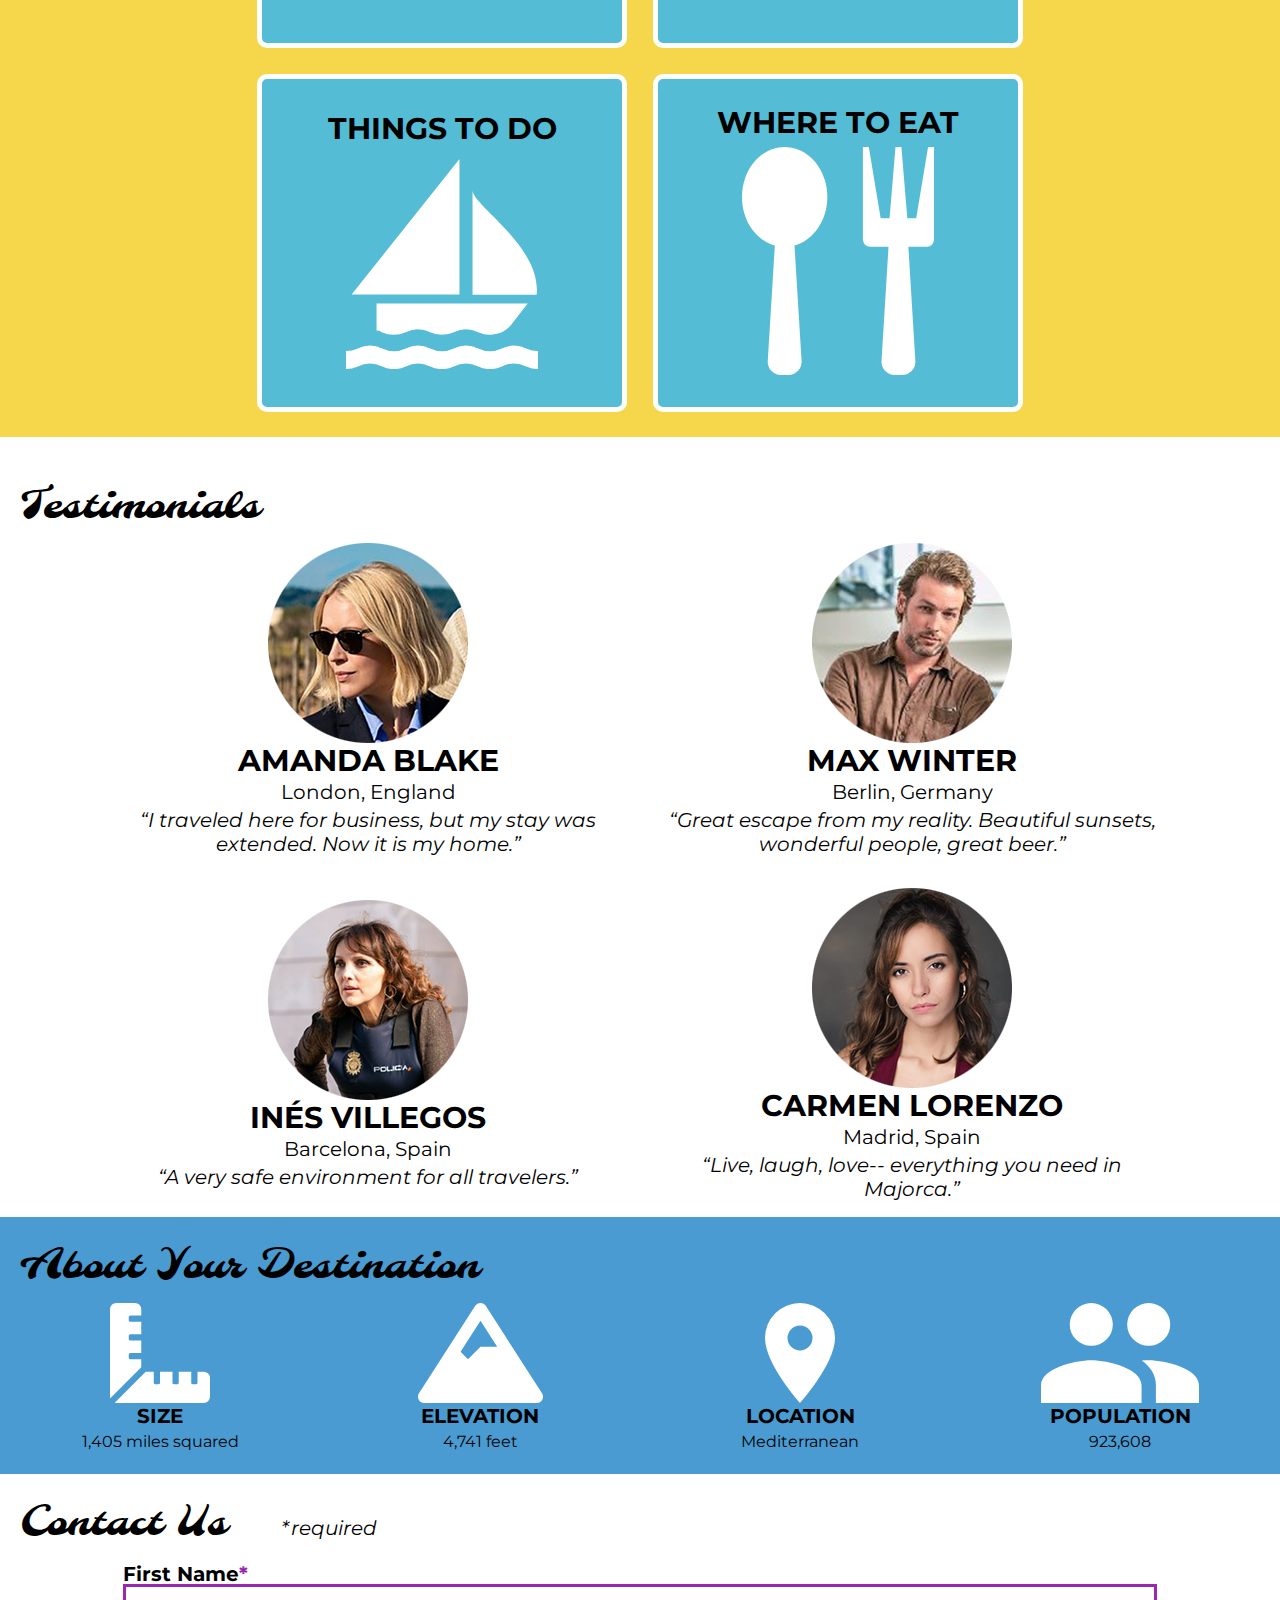
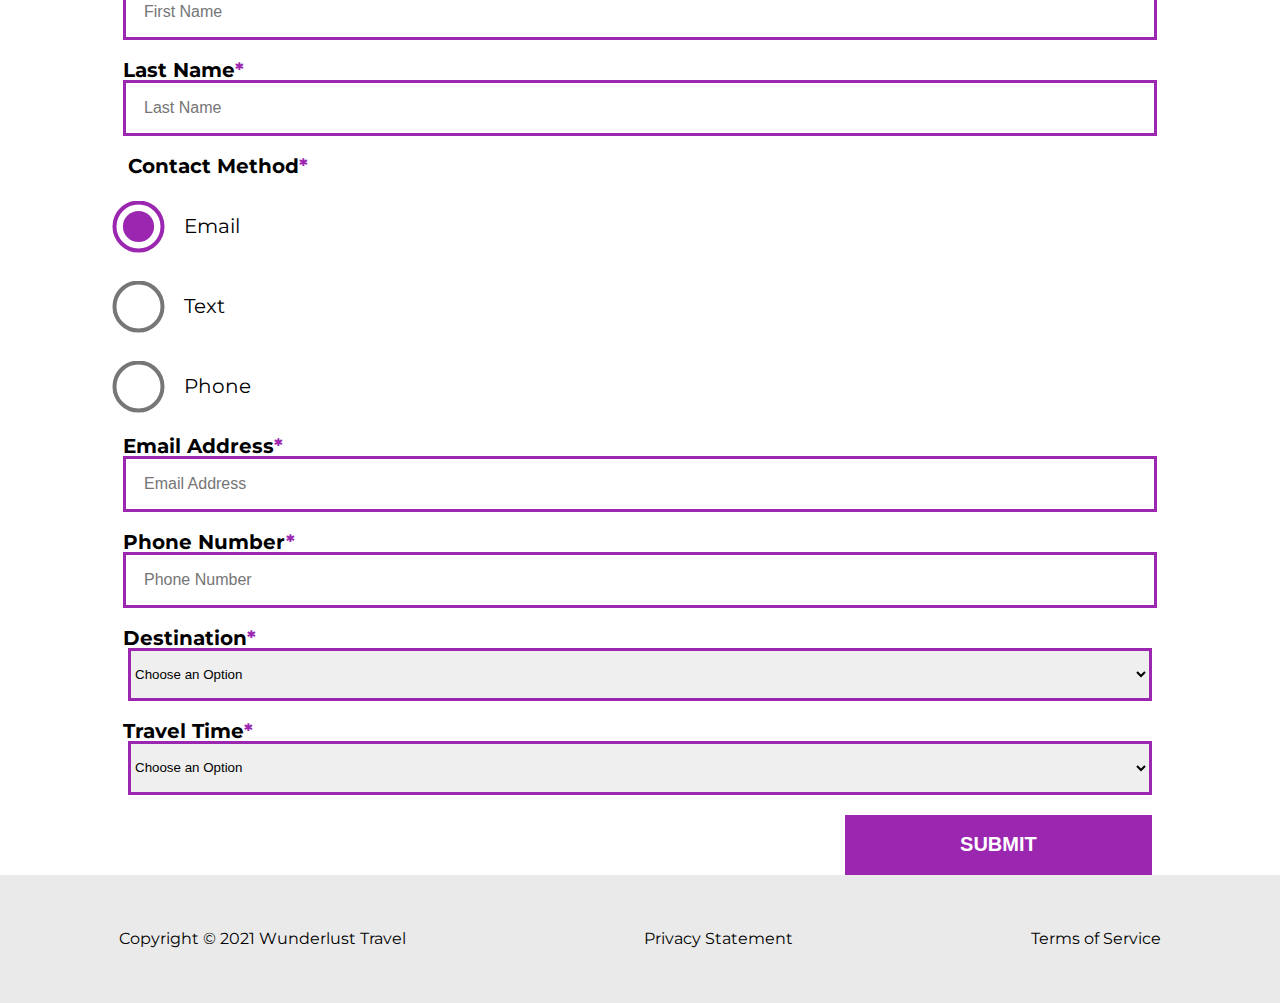
<file: wunderlust-majorca.html>
<!DOCTYPE html>
<html lang="en">
    <head>
        <meta charset="utf-8">
        <meta name="viewport" content="width=device-width, initial-scale=1">
        <meta name="author" content="Jessica Barnett, Christina Carrasquilla">
        <meta name="description" content="Let Wunderlust Travel take you to beautiful Majorca this year! Majorca is a beautiful island and offers beauty and fun to its visitors">
        <meta name="keywords" content="travel, majorca, beach, island, vacation, destination, getaway, restaurants in majorca, entertainment in majorca, testimonials from visitors">
        <title>Wunderlust Travel</title>
        <meta name="robots" content="index,follow">

        <!-- ~~~~~~~~~~ TWITTER CARD TAGS ~~~~~~~~~~ -->
        <meta name="twitter:card" content="summary_large_image">
        <meta name="twitter:site" content="@wunderlusttravel">
        <meta name="twitter:creator" content="@wunderlusttravel">
        <meta name="twitter:title" content="Wunderlust Travel: Majorca">
        <meta name="twitter:description" content="Let Wunderlust Travel take you to beautiful Majorca this year! Majorca is a beautiful island and offers beauty and fun to its visitors">
        <meta name="twitter:image" content="https://wunderlusttravel.com/images/majorca-cove.png">

        <!-- ~~~~~~~~~~ OPEN GRAPH META TAGS ~~~~~~~~~~ -->
        <meta property="og:title" content="See Majorca with Wunderlust Travel">
        <meta property="og:type" content="website">
        <meta property="og:image" content="https://wunderlusttravel.com/images/majorca-cove.png">
        <meta property="og:url" content="https://wunderlusttravel.com/majorca">
        <meta property="og:description" content="Let Wunderlust Travel take you to beautiful Majorca this year! Majorca is a beautiful island and offers beauty and fun to its visitors">
        <!-- ~~~~~~~~~~FAVICON ~~~~~~~~~~ -->
        <link rel="shortcut icon" href="images/favicon.png">

        <!-- ~~~~~~~~~~ GOOGLE FONTS ~~~~~~~~~~ -->
        <link rel="preconnect" href="https://fonts.googleapis.com">
        <link rel="preconnect" href="https://fonts.gstatic.com" crossorigin>
        <link href="https://fonts.googleapis.com/css2?family=Molle:ital@1&family=Montserrat:wght@400;600&display=swap" rel="stylesheet">
        <link href="styles.css" rel="stylesheet">
    </head>
    <body>
        <a id="skip" href="#main-content">Skip to Main Content</a>
        <!-- styling skip links: https://webaim.org/techniques/css/invisiblecontent/ -->
        <header>
            <a href="index.html" id="logo"><img src="images/logo.png" alt="The Wunderlust logo shows blue waves and the outline of two palm trees against an orange sun"></a>
            <h1>Wunderlust</h1>
			<p>Let Wunderlust Travel help you plan the trip of your dreams!</p>			
            <nav>
                <div id="menu-toggle">
                    <!-- responsive menu code from (with changes made to match mockups): https://css-tricks.com/three-css-alternatives-to-javascript-navigation/ -->
                    <h2 class="sr-only">Main Navigation</h2>
                    <!-- hidden but accessible headings from: https://webaim.org/techniques/css/invisiblecontent/ -->
                    <input name="toggle" id="toggle" type="checkbox">
                    <label for="toggle">Menu</label>
                    <ul>
                        <li class="active"><a href="#">Destinations</a></li>
                        <li><a href="#">Inspirations</a></li>
                        <li><a href="#">Special</a></li>
                        <li><a href="#">Contact Us</a></li>
                    </ul>
                </div>
            </nav>
        </header>
        <main id="main-content">
            <article>
                <div id="intro">  
                    <h2>Majorca</h2>
                    <p>Imagine an island with turquoise blue waters, secret coves, soft golden sands, lush green foliage, rugged mountains, picturesque villages and a vibrant capital city. The island and its capital, Palma, are overflowing with character, while its beaches are famous all around the world, making it one of the most sought-after summer destinations.</p>
                    <div id="img-grid">
                        <img src="images/majorca-waves.png" alt="Turquoise blue waters with white wave caps crashing against a rock cliff">
                        <img src="images/majorca-beach.png" alt="A calm cove with turquoise waters calmly lapping at a light sand beach">
                        <picture>
                            <source srcset="images/majorca-cove-small.png"
                                media="(max-width: 500px)">
                            <img src="images/majorca-cove.png" alt="Deep blue water leading to the horizon with the island and trees in the foreground">
                        </picture>
                    </div>
                </div>  
                <section id="plan">
                    <h3>Plan Your Trip</h3>
                    <div>
                        <section>
                            <h4>How to Get There</h4>
                            <a href="#" title="Search for flights">
                                <img src="images/get.svg" alt="airplane icon">
                            </a>
                        </section>      
                        <section>
                            <h4>Places to Stay</h4>
                            <a href="#" title="Search for hotels">
                                <img src="images/stay.svg" alt="bed icon">
                            </a>
                        </section>
                        <section>
                            <h4>Things to Do</h4>
                            <a href="#" title="Search for Activities">
                                <img src="images/do.svg" alt="sailboat icon">
                            </a>                     
                        </section>    
                        <section>
                            <h4>Where to Eat</h4>
                            <a href="#" title="Search for Restaurants">
                                <img src="images/eat.svg" alt="fork and spoon icon">                         
                            </a>
                        </section>
                    </div>   
                </section>
                <section id="testimonials">
                    <h3>Testimonials</h3>
                    <div>
                        <section>
                            <img src="images/miranda-blake.png" alt="Miranda Blake has a blonde bob and is wearing dark sunglasses">
                            <h4>Amanda Blake</h4>
                            <p>London, England</p>
                            <q>I traveled here for business, but my stay was extended. Now it is my home.</q>
                        </section>
                        <section>
                            <img src="images/max-winter.png" alt="Max Winter has dark blonde hair and a trimmed beard and mustache">
                            <h4>Max Winter</h4>
                            <p>Berlin, Germany</p>
                            <q>Great escape from my reality. Beautiful sunsets, wonderful people, great beer.</q>
                        </section>
                        <section>
                            <img src="images/ines-villegoes.png" alt="Ines Villegos has shoulder-length, wavy, brown hair and is wearing a brown sweater"> 
                            <h4>Inés Villegos</h4> 
                            <p>Barcelona, Spain</p>
                            <q>A very safe environment for all travelers.</q>
                        </section>
                        <section>
                            <img src="images/carmen-lorenzo.png" alt="Carmen Lorenzo has long, dark brown hair and is wearing gold hoop earrings">
                            <h4>Carmen Lorenzo</h4> 
                            <p>Madrid, Spain</p>
                            <q>Live, laugh, love-- everything you need in Majorca.</q>
                        </section>
                    </div>
                </section>
                <section id="about">
                    <h3>About Your Destination</h3>
                    <div>
                        <section>
                            <img src="images/size.svg" alt="ruler icon">
                            <h4>Size</h4> 
                            <p>1,405 miles squared</p>
                        </section>
                        <section>
                            <img src="images/elevation.svg" alt="mountain icon">
                            <h4>Elevation</h4> 
                            <p>4,741 feet</p>
                        </section>
                        <section>
                            <img src="images/location.svg" alt="location pin icon">
                            <h4>Location</h4> 
                            <p>Mediterranean</p>
                        </section>
                        <section>
                            <img src="images/population.svg" alt="people icon">
                            <h4>Population</h4>
                            <p>923,608</p>
                        </section>
                    </div>  
                </section>
                <section id="contact">
                    <h3>Contact Us <span class="form-required">*required</span></h3>
                    <form method="post" action="https://wp.zybooks.com/form-viewer.php">
                        <div id="names">
                            <label for="fName">First Name<span class="required">*</span></label>
                            <input type="text" name="fName" id="fName" autocomplete="given-name" placeholder="First Name" required>
                            <!-- custom input styles from https://moderncss.dev/custom-css-styles-for-form-inputs-and-textareas/ -->
                            <label for="lName">Last Name<span class="required">*</span></label>
                            <input type="text" name="lName" id="lName" autocomplete="family-name" placeholder="Last Name" required>
                        </div>
                        <div id="nums">
                            <fieldset>
                                <legend>Contact Method<span class="required">*</span></legend>
                                <!-- custom radio button styles from https://moderncss.dev/pure-css-custom-styled-radio-buttons/ -->
                                <label for="prefEmail">
                                    <span class="radio-input">
                                        <input type="radio" name="contactPref" id="prefEmail" required checked>
                                        <span class="radio-control"></span>
                                    </span>
                                    <span class="radio-label">Email</span>
                                </label>
                                <label for="prefText">
                                    <span class="radio-input">
                                        <input type="radio" name="contactPref" id="prefText">
                                        <span class="radio-control"></span>
                                    </span>
                                    <span class="radio-label">Text</span>
                                </label>
                                <label for="prefPhone">
                                    <span class="radio-input">
                                        <input type="radio" name="contactPref" id="prefPhone">
                                        <span class="radio-control"></span>
                                    </span>
                                    <span class="radio-label">Phone</span>
                                </label>
                            </fieldset>
                            <label for="email">Email Address<span class="required">*</span></label>
                            <input type="email" name="email" id="email" autocomplete="email" placeholder="Email Address" required>
                            <label for="phone">Phone Number<span class="required">*</span></label>
                            <input type="tel" name="phone" id="phone" autocomplete="tel" placeholder="Phone Number" required>
                        </div>
                        <div id="selects">
                            <!-- custom select styles from: https://moderncss.dev/custom-select-styles-with-pure-css/ -->
                            <label for="destination">Destination<span class="required">*</span></label>
                            <div class="custom-select">
                                <select name="destination" id="destination" required>
                                    <option value="" disabled selected>Choose an Option</option>
                                    <option value="barcelona">Barcelona</option>
                                    <option value="granada">Granada</option>
                                    <option value="ibiza">Ibiza</option>
                                    <option value="madrid">Madrid</option>
                                    <option value="majora">Majora</option>
                                    <option value="seville">Seville</option>
                                    <option value="tenerife">Tenerife</option>
                                    <option value="valencia">Valencia</option>
                                </select>
                                <span class="focus"></span>
                            </div>  
                            <label for="travelTime">Travel Time<span class="required">*</span></label>
                            <div class="custom-select">
                                <select name="travelTime" id="travelTime" required>
                                    <option value="" disabled selected>Choose an Option</option>
                                    <option value="fall">Fall</option>
                                    <option value="winter">Winter</option>
                                    <option value="spring">Spring</option>
                                    <option value="summer">Summer</option>
                                    <option value="flexible">Flexible</option>
                                </select>
                                <span class="focus"></span>
                            </div> 
                            <input type="submit" name="mySubmit" id="mySubmit" value="Submit">
                        </div>
                    </form>
                </section>
            </article>
        </main>
        <footer>
            <p>Copyright &copy; 2021 Wunderlust Travel</p>
            <a href="#">Privacy Statement</a>
            <a href="#">Terms of Service</a>
        </footer>
    </body>
</html>
</file>
<file: styles.css>
@import url(https://fonts.google.com/share?selection.family=Molle:ital@1%7CMontserrat);

/* Nicholas Lord */


/* http://meyerweb.com/eric/tools/css/reset/ 
   v2.0 | 20110126
   License: none (public domain)
*/

html, body, div, span, applet, object, iframe,
h1, h2, h3, h4, h5, h6, p, blockquote, pre,
a, abbr, acronym, address, big, cite, code,
del, dfn, em, img, ins, kbd, q, s, samp,
small, strike, strong, sub, sup, tt, var,
b, u, i, center,
dl, dt, dd, ol, ul, li,
fieldset, form, label, legend,
table, caption, tbody, tfoot, thead, tr, th, td,
article, aside, canvas, details, embed, 
figure, figcaption, footer, header, hgroup, 
menu, nav, output, ruby, section, summary,
time, mark, audio, video {
	margin: 0;
	padding: 0;
	border: 0;
	font-size: 100%;
	font: inherit;
	vertical-align: baseline;
}
/* HTML5 display-role reset for older browsers */
article, aside, details, figcaption, figure, 
footer, header, hgroup, menu, nav, section {
	display: block;
}
body {
	line-height: 1;
}
ol, ul {
	list-style: none;
}
blockquote, q {
	quotes: none;
}
blockquote:before, blockquote:after,
q:before, q:after {
	content: '';
	content: none;
}
table {
	border-collapse: collapse;
	border-spacing: 0;
}
/* End reset*/


:root {
    --yellow: #F6D64A;
    --teal: #55BCD5;
    --purple: #9B26B0;
    --blue: #499BD2;
    --dark-gray: #222222;
    --light-gray: #EAEAEA;
    --white: #FFFFFF;
    --black: #000000;
}

/* Skip content and hidden */
#skip
{
position:absolute;
left:-10000px;
top:auto;
width:1px;
height:1px;
overflow:hidden;
}
 
#skip:focus
{
position:static;
width:auto;
height:auto;
}
.sr-only {
    position:absolute;
    left:-10000px;
    top:auto;
    width:1px;
    height:1px;
    overflow:hidden;
}

/* End skip and hidden */

/* Font styling */
h1, h2, h3 {
    font-family: 'Molle', cursive;
}
h1 {
    font-size: 50px;
}
h2 {
    font-size: 40px;
}
h3 {
    font-size: 40px;
}
h4, p, q, small, nav, button, form {
    font-family: 'Montserrat', sans-serif;
}
h4 {
    font-size: 30px;
    font-weight: bold;
    text-transform: uppercase;
}
p {
    font-size: 16px;
    line-height: 2rem;
}
q {
    font-size: 20px;
    font-style: italic;
    quotes: "“" "”";
    line-height: 24px;
}
q::before {
    content: open-quote;
}
q::after {
    content: close-quote;
}
/* End font styling */

/* Header */
header {
    display: flex;
    flex-wrap: wrap;
    width: 100%;
    justify-content: space-between;
    background-image: linear-gradient(var(--blue), var(--white) 100%);
}

header h1 {
    order: 3;
    width: 100%;
    padding: 20px 0px 0px 20px;
}
header p {
    order: 4;
    padding: 20px;
}
/* End header*/

/* Dropdown menu*/
nav {
    align-self: center;
    display: flex;
    justify-content: right;
    flex-grow: 1;
}
header nav a {
    text-decoration: none;
    font-size: 15;
    font-weight: 600;
    color: var(--black);
}
input[type="checkbox"]{
    opacity: 0;
    position: absolute;
}
#menu-toggle {
    text-align: center;
}
#menu-toggle label {
    background-color: var(--yellow);
    cursor: pointer;
    padding: 25px 80px;
}
#menu-toggle ul {
    list-style: none;
    position: absolute;
    visibility: hidden;
}
input[type="checkbox"]:checked ~ ul {
    visibility: visible;
}
/* End dropdown */

/* Intro */
#intro h2{
    padding: 20px 0px 0px 20px;
}
#intro p {
    padding: 20px
}
#img-grid {
    display: flex;
    flex-direction: column;
    gap: 10px;
    width: 100%;
    align-items: center;
}
#img-grid img, #img-grid picture {
    flex-grow: 1;
    min-width: 100%;
    max-width: 100%;
}

/* End dropdown */

/* Plan */
#plan {
    background-color: var(--yellow);
    margin-top: 30px;
    margin-bottom: 20px;
    padding-bottom: 20px;
}
#plan div {
    display: flex;
    flex-direction: column;
    align-items: center;
}
#plan h3 {
    padding: 30px 0px 0px 20px;
    margin-bottom: 20px;
}
#plan section {
    background-color: var(--teal);
    margin: 5px;
    padding: 20px;
    width: 20em;
    height: 18em;
    text-align: center;
    border-radius: 10px;
    border: solid var(--white) 5px;
    display: flex;
    flex-direction: column;
    justify-content: space-evenly;
}
#plan img {
    width: 60%;
}
/* End plan */

/* Testimonials */
#testimonials h3 {
    padding: 30px 0px 0px 20px;

}
#testimonials div {
    display: flex;
    flex-direction: column;
    align-items: center;
    text-align: center;
}
#testimonials section {
    width: 60%;
    margin: 1em;
}
#testimonials p {
    font-size: 20px;
}
/* End testimonials */

/* About */
#about h3 {
    padding: 30px 0px 0px 20px;
}
#about h4 {
    font-size: 20px;
}
#about {
    background-color: var(--blue);
}
#about div {
    display: grid;
    grid-template-columns: 1fr 1fr;
}
#about section {
    text-align: center;
    margin: 1rem;
}
#about img {
    width: auto;
    height: 100px;
}
/* End about */

/* Contact */
#contact h3 {
    padding: 30px 0px 0px 20px;
}
#contact label {
    font-size: 20px;
    font-weight: bold;
    margin-top: 1em;
}
#contact input::placeholder {
    font-size: 16px;
    padding-left: 1em;
}
.form-required {
    font-family: 'Montserrat', sans-serif;
    font-size: 20px;
    font-style: italic;
    margin-left: 2em;
}
#contact form {
    width: 80%;
    margin: auto;
}

#names, #nums {
    display: flex;
    flex-direction: column;
}
#names input, #nums input{
    border-color: var(--purple);
    border-width: 3px;
    border-style: solid;
    line-height: 3rem;
    align-self: center;
    width: 100%;
    font-size: 15px;
}
#names label, #nums label {
    width: 101%;
    align-self: center;
}
.required {
    color: var(--purple);
}
#nums fieldset {
    display: flex;
    flex-direction: column;
    width: 100%;
}
#nums fieldset label {
    display: flex;
    padding: 1em;
}
#nums input[type='radio'] {
    transform: scale(4);
    accent-color: var(--purple);
}
.radio-label {
    padding-left: 2em;
    font-size: 20px;
    align-self: center;
    font-weight: normal;
}
#nums fieldset legend {
    padding-top: 1em;
    font-weight: bold;
    font-size: 20px;
}
#selects {
    display: flex;
    flex-direction: column;
    width: 100%;
    align-items: center;
}
.custom-select {
    width: 100%;
}
#selects label {
    width: 101%;
}
.custom-select select {
    border-color: var(--purple);
    border-width: 3px;
    border-style: solid;
    width: 100%;
    height: 4em;
}
#selects input[type='submit'] {
    width: 100%;
    border: none;
    background-color: var(--purple);
    height: 3em;
    margin-top: 1em;
    color: var(--white);
    font-size: 20px;
    font-weight: bold;
    text-transform: uppercase;
}
#selects input[type='submit']:hover {
    background-color: var(--blue);
}
/* End contact */

/* Footer */
footer {
    background-color: var(--light-gray);
    display: flex;
    flex-direction: column;
    align-items: center;
    height: 8em;
    justify-content: space-around;
}
footer a {
    font-size: 16px;
    text-decoration: none;
    color: var(--black);
    font-family: 'Montserrat', sans-serif;

}
/* End footer */

/* Breakpoints */
@media screen and (min-width: 500px){
    #img-grid img, #img-grid picture {
        min-width: auto;
        max-width: auto;
    }
}
@media screen and (min-width:800px) {
    header {
        display: grid;
        grid-template-columns: 30% 70%;
        grid-template-rows: 20% 50% 30%;
    }
    header nav {
        position: relative;
        grid-row: 3;
        grid-column: 1 / 3;
    }
    #menu-toggle ul {
        position: relative;
        visibility: visible;
    }
    nav li {
        width: 22%;
    }
    nav li a {
        background-color: var(--white);
        height: 4em;
        display: flex;
        justify-content: center;
        align-items: center;
    }
    nav li a:focus, nav li a:hover {
        background-color: var(--yellow);
    }
    header h2 {
        grid-column: 2;
        grid-row: 1;
    }
    header p {
        grid-column: 2;
        font-size: 20px;
        width: 80%;
    }
    nav label {
        display: none;
    }
    nav {
        display: inline;
    }
    header nav ul {
        display: flex;
        flex-direction: row;
        justify-content: space-around;
    }
    header h1, header p {
        padding-left: 0px;
    }
    .active a {
        background-color: var(--yellow);
    }
}
@media screen and (min-width:940px) {
    #img-grid {
        display: flex;
        flex-direction: row;
        flex-wrap: wrap;
        justify-content: center;
    }
    #img-grid img:not(:last-child) {
        flex-grow: 0;
        height: auto;
    }
    #img-grid picture {
        display: flex;
        flex-grow: 0;
    }
    #plan div {
        width: 80%;
        margin: auto;
        flex-direction: row;
        flex-wrap: wrap;
        justify-content: center;
        gap: 1em;
    }
    #plan div section {
        flex-basis: 1;
    }
    #testimonials div {
        flex-direction: row;
        flex-wrap: wrap;
        justify-content: center;
    }
    #testimonials div section {
        width: 40%;
    }
    #about div {
        grid-template-columns: 1fr 1fr 1fr 1fr;
    }
    #selects input[type='submit'] {
        width: 30%;
        align-self: flex-end;
    }
    footer {
        flex-direction: row;
        justify-content: space-around;
    }
}
@media screen and (min-width:1479px) {
    #plan div {
        width: 60%;
    }
}
@media screen and (min-width: 1917px) {
    header {
        grid-template-columns: 20% 40% 40%;
        grid-template-rows: 1fr ;
    }
    header img {
        grid-column: 1;
        width: 70%;
    }
    header h1, header p {
        grid-column: 2;
        grid-row: 1;
    }
    header p {
        margin-top: 50px;
    }
    header nav {
        position: fixed;
        top: 0;
        right: 0;
        width: 40%;
    }
    header nav ul {
        justify-content: space-between;
    }
    #intro {
        display: grid;
        grid-template-columns: 30% 70%;
        width: 100%;
        margin: auto;
    }
    #intro h1, #intro p {
        grid-column: 1;
    }
    #plan div {
        width: 100%;
    }
    #testimonials {
        padding-bottom: 3em;
    }
    #testimonials div {
        flex-wrap: nowrap;
        width: 80%;
        margin: auto;
    }

    #about div {
        width: 60%;
        margin: auto;
        padding-bottom: 2em;
    }
    #about h3 {
        padding-top: 2em;
    }
    #contact {
        padding-bottom: 1em;
    }
    #contact form {
        width: 80%;
        display: grid;
        grid-template-columns: 1fr 1fr 1fr;
    }
    #names input, #nums input {
        width: 90%;
        align-self: flex-start;
    }
    #names input, .custom-select {
        margin-top: 13px;
    }
    #selects input[type='submit'] {
        margin-top: 38px;
    }
    #nums fieldset {
        flex-direction: row;
    }
    footer p {
        flex-basis: 60%;
    }
    footer a {
        flex-basis: 10%;
    }
}
</file>
